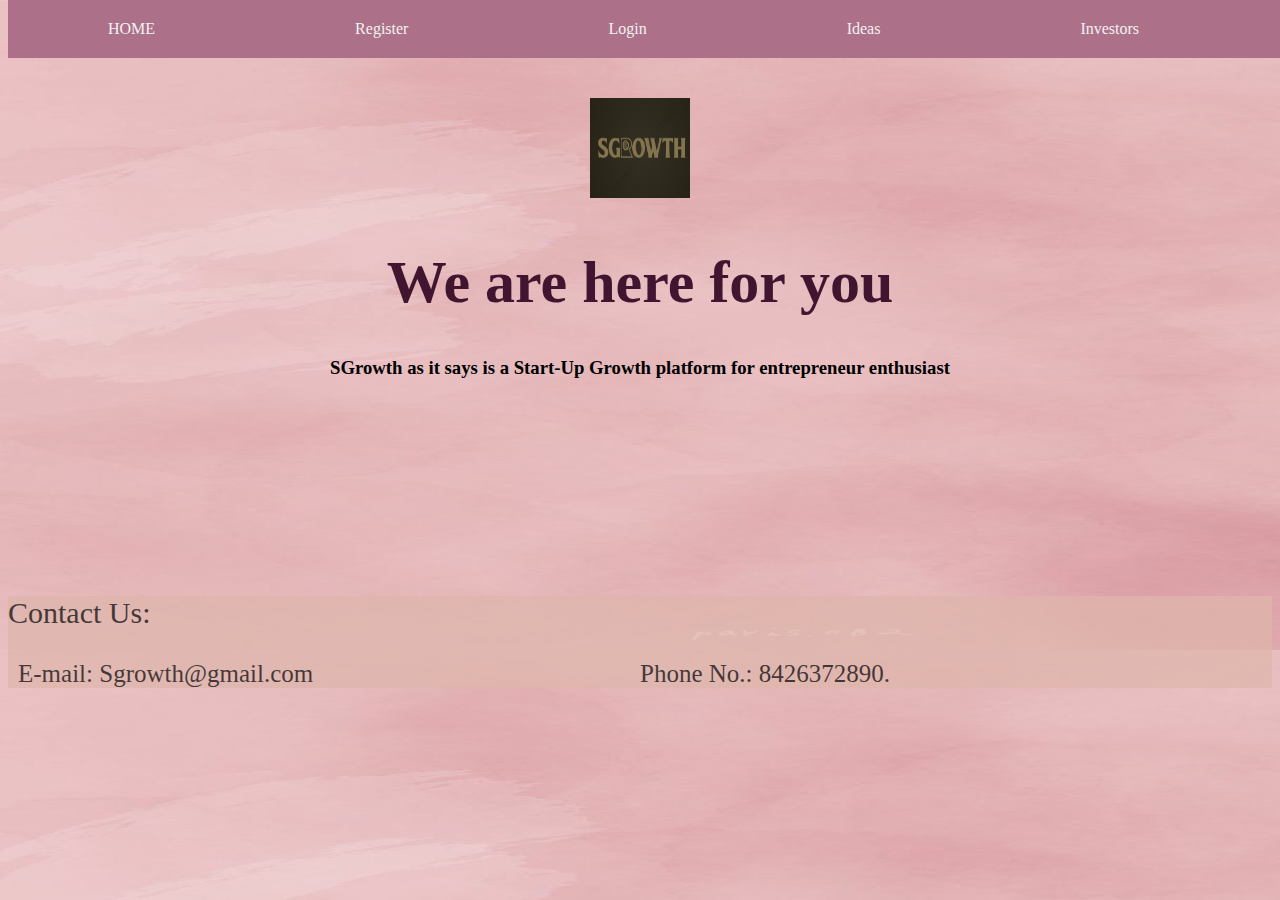
<file: index.html>
<!DOCTYPE>
<html>
<head>
 <title>SGrowth</title>
<link href="Front_codefury.css" rel="stylesheet">
<style>
h1{
font-size: 60px;
text-align: center;
font-family:Lucida Handwriting;
color: #411530;
padding-top: 10px;
}

</style>
</head>
<div class="navbar">

  <a href="index.html">HOME</a>
  <a href="Register.html">Register</a>
  <a href="login.html">Login</a>
  <a href="ideas.html">Ideas</a>
  <a href="page.html">Investors</a>
</div>


<body>
<br/>
<br/>
<br/><br/><br/>
<img src="pic2.jpeg" width="100px" height="100px" class="center">
<h1>We are here for you</h1>
<h3 style="text-align: center; padding-bottom: 150px;">SGrowth as it says is a Start-Up Growth platform for entrepreneur enthusiast</h3>
<br>
<div class="div2">
  <p style="font-size: 30px;">Contact Us:</p>
<p class="split-para">E-mail: Sgrowth@gmail.com <span>Phone No.: 8426372890.</span></p></div>
<h2></h2>
</body>
</html>
</file>
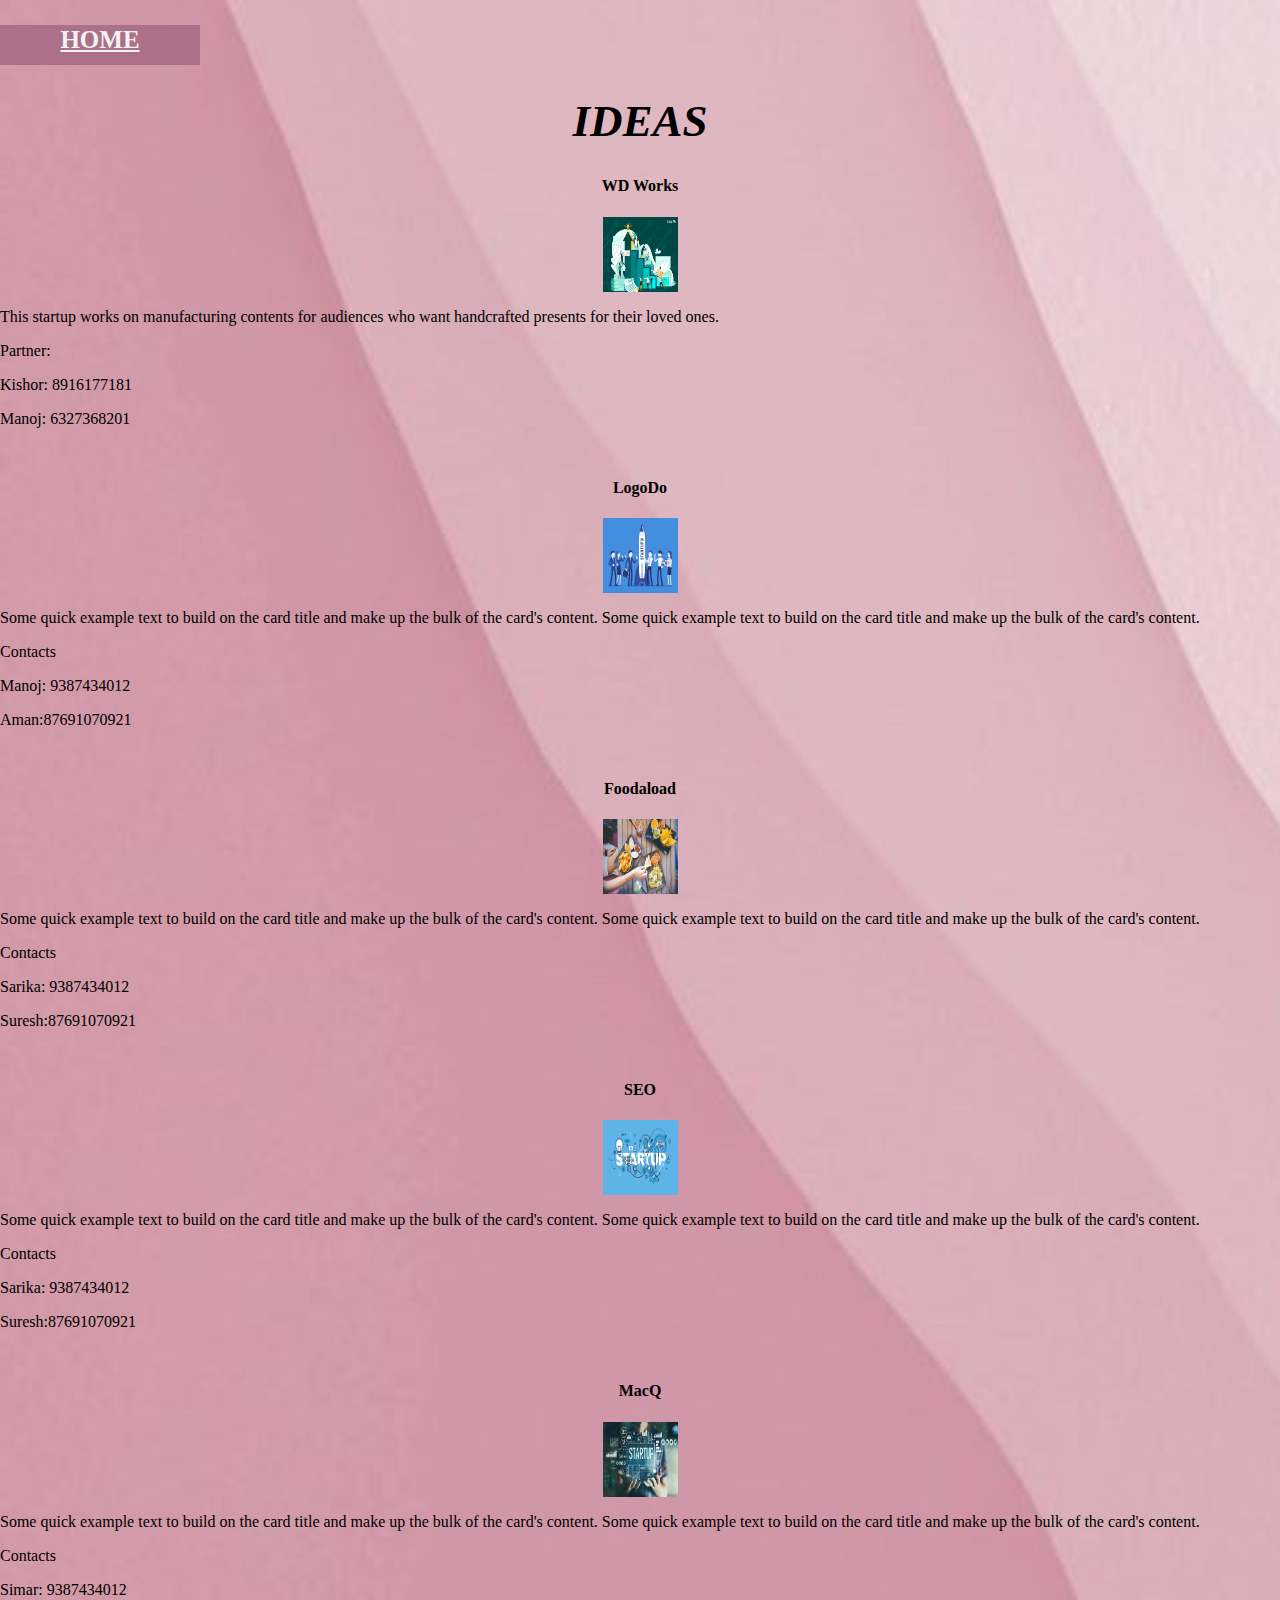
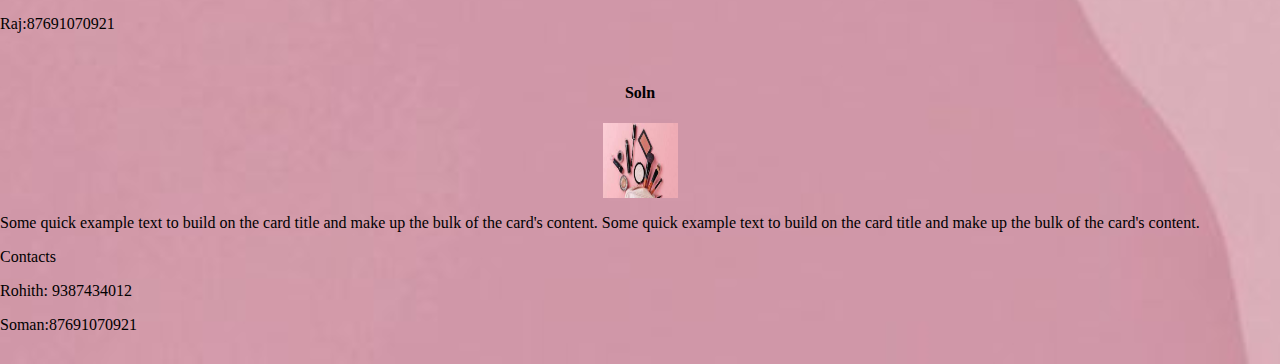
<file: ideas.html>
<!DOCTYPE html>
<html>
<head>
	<title> IDEAS</title>
	<link rel="stylesheet" a href="serv.css">
	<style>
	h3{
	float:initial;
  width:200px;
  height:40px;
  background-color: #AC7088;
  line-height:30px;
  text-align:center;
  font-size:25px;
  margin-bottom: 0px;
}
h3 a{
	text-align: center;
	font-family: Jockey One;
	font-weight: bold;
	font-size: 25px;
	color: #f2f2f2;
display: block;
}

</style>
</head>
<body>
	<h3><a href="index.html">HOME</a></h3>
<section id="services">
       <div class="container">
           <h1 class="text-center">IDEAS</h1>
           <div class="row">
               <div class="col-lg-4 mt-4">
                   <div class="card servicesText">
                       <div class="card-body">
                           <i class="fas servicesIcon fa-clock"></i>
                           <h4 class="card-title mt-3">WD Works</h4>
                           <img src="s1.jpg" alt="WD works">
                           <p class="card-text mt-3">This startup works on manufacturing contents for audiences who want
                             handcrafted presents for their loved ones.
                           </p>
                           <p> Partner:</p>
                           <p>
                            Kishor: 8916177181</p>
                          <p>
                            Manoj: 6327368201</p>
                       </div>
                   </div>
               </div>
               <div class="col-lg-4 mt-4">
                   <div class="card servicesText">
                       <div class="card-body">
                           <i class='fas servicesIcon fa-layer-group'></i>
                           <h4 class="card-title mt-3">LogoDo</h4>
                           <img src="s2.jpg" alt="LogoDo">
                           <p class="card-text mt-3">Some quick example text to build on the card title and make up the bulk of the card's content.
                               Some quick example text to build on the card title and make up the bulk of the card's content.
                           </p>
                           <p>
                               Contacts</p>
                               <p>Manoj: 9387434012</p>
                               <p>Aman:87691070921</p>
                       </div>
                   </div>
               </div>

               <div class="col-lg-4 mt-4">
                   <div class="card servicesText">
                       <div class="card-body">
                           <i class='far servicesIcon fa-check-circle'></i>
                           <h4 class="card-title mt-3">Foodaload</h4>
                            <img src="s3.jpg" alt="Foodaload">
                           <p class="card-text mt-3">Some quick example text to build on the card title and make up the bulk of the card's content.
                               Some quick example text to build on the card title and make up the bulk of the card's content.
                           </p>
                           <p>Contacts</p>
                               <p>Sarika: 9387434012</p>
                               <p>Suresh:87691070921</p>
                       </div>
                   </div>
               </div>
           </div>

           <div class="row">
               <div class="col-lg-4 mt-4">
                   <div class="card servicesText">
                       <div class="card-body">
                           <i class='fas servicesIcon fa-search'></i>
                           <h4 class="card-title mt-3">SEO</h4>
                            <img src="s3.png" alt="SEO">
                           <p class="card-text mt-3">Some quick example text to build on the card title and make up the bulk of the card's content.
                               Some quick example text to build on the card title and make up the bulk of the card's content.
                           </p>
                           <p>Contacts</p>
                               <p>Sarika: 9387434012</p>
                               <p>Suresh:87691070921</p>
                       </div>
                   </div>
               </div>

               <div class="col-lg-4 mt-4">
                   <div class="card servicesText">
                       <div class="card-body">
                           <i class='fas servicesIcon fa-shield-alt'></i>
                           <h4 class="card-title mt-3">MacQ</h4>
                             <img src="s6.jpg" alt="MacQ">
                           <p class="card-text mt-3">Some quick example text to build on the card title and make up the bulk of the card's content.
                               Some quick example text to build on the card title and make up the bulk of the card's content.
                           </p>
                           <p>Contacts</p>
                               <p>Simar: 9387434012</p>
                               <p>Raj:87691070921</p>
                       </div>
                   </div>
               </div>

               <div class="col-lg-4 mt-4">
                   <div class="card servicesText">
                       <div class="card-body">
                           <i class='fas servicesIcon fa-wrench'></i>
                           <h4 class="card-title mt-3">Soln</h4>
                             <img src="s5.jpg" alt="Soln">
                           <p class="card-text mt-3">Some quick example text to build on the card title and make up the bulk of the card's content.
                               Some quick example text to build on the card title and make up the bulk of the card's content.
                           </p>
                           <p>Contacts</p>
                               <p>Rohith: 9387434012</p>
                               <p>Soman:87691070921</p>
                       </div>
                   </div>
               </div>
           </div>
       </div>
   </section>
 </body>
 </html>
</file>
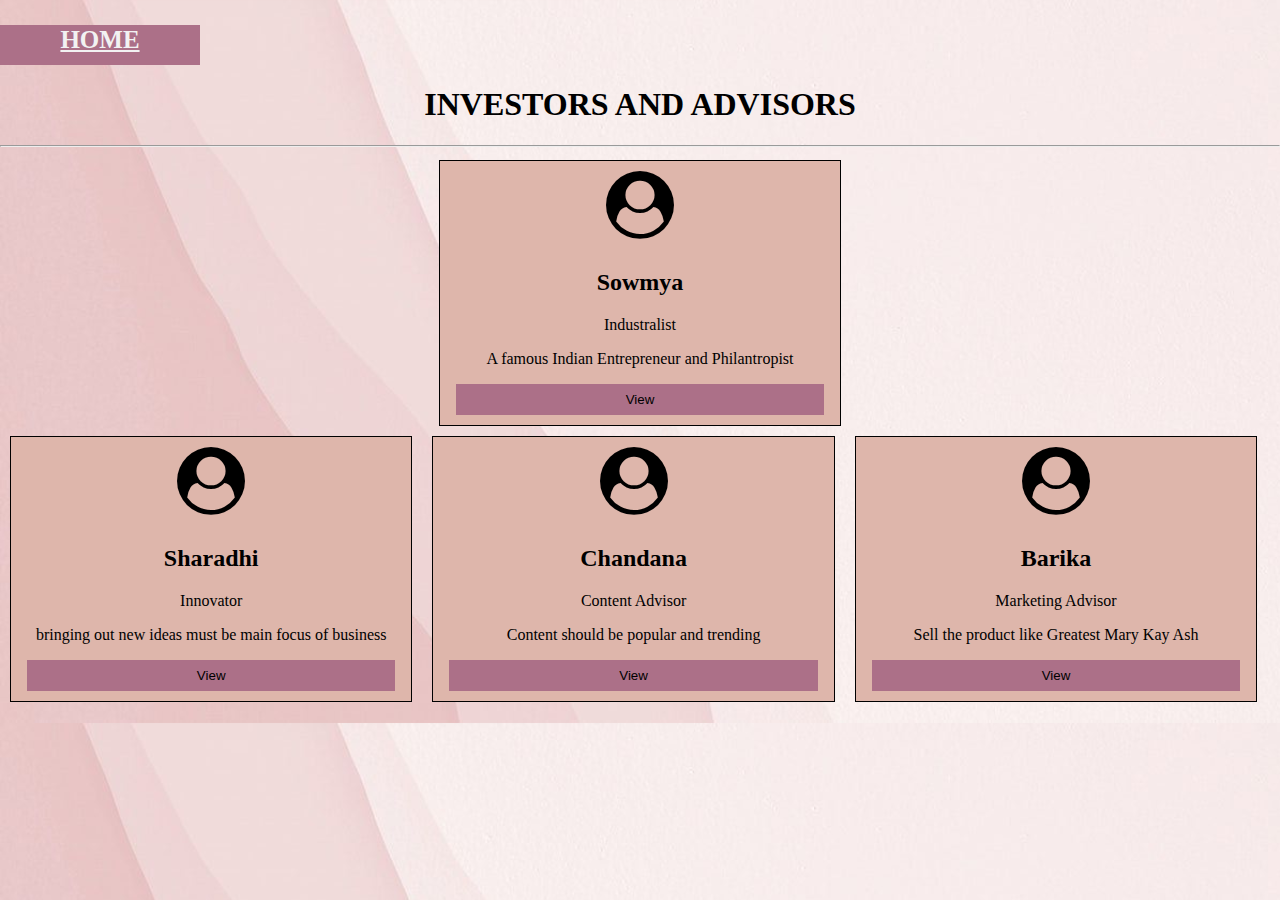
<file: page.html>
<!DOCTYPE html>
<html>

<head>
	<meta name="viewport"
		content="width=device-width, initial-scale=1">


	<link rel="stylesheet" href=
"https://cdnjs.cloudflare.com/ajax/libs/font-awesome/4.7.0/css/font-awesome.min.css">

	<style>

		html {
			box-sizing: border-box;
		}


		body {
			max-width: 100%;
			background-image: url('p2.jpg');
			background-size: cover;
	margin: 0;

		}
		h3{
		float:initial;
		width:200px;
		height:40px;
		background-color: #AC7088;
		line-height:30px;
		text-align:center;
		font-size:25px;
		margin-bottom: 0px;
	}
	h3 a{
		text-align: center;
		font-family: Jockey One;
		font-weight: bold;
		font-size: 25px;
		color: #f2f2f2;
	display: block;
	}


		*,
		*:before,
		*:after {
			box-sizing: inherit;
		}


		.column {
			float: left;
			width: 33%;
			margin-bottom: 16px;
			padding: 5px 10px;
		}



		@media screen and (max-width: 670px) {
			.column {
				width: 100%;
				text-align: none;
			}
		}


		.card {
			background-color: #DEB6AB;
			border: 1px solid black;
		}

		.container {
			padding: 0 16px;
		}

		/* Icon styling */
		.fa {
			margin: 10px;
			font-size:68px;

		}

		.fa:hover {
			transform: rotateY(180deg);
			transition: transform 0.8s;
		}

		.container::after,
		.row::after {
			content: "";
			clear: both;
			display: table;
		}

		/* Button designing */
		.button {
			border: none;
			padding: 8px;
			color:light:#AC7088;
			background-color:#AC7088;
			text-align: center;
			cursor: pointer;
			width: 100%;
			margin-bottom: 10px;
		}


		.button:hover {
			background-color: #AC7088;
		}


		#gfg {
			float:none;
			margin:auto;
		}
	</style>
</head>

<body>
		<h3><a href="index.html">HOME</a></h3>
	<center>
		<h1>    INVESTORS AND ADVISORS</h1>
		<hr>


		<div class="row">
			<div class="column" id="gfg">
				<div class="card">
					<i class="fa fa-user-circle"
					style="font-size:68px;"></i>
					<div class="container">
						<h2>Sowmya</h2>


<p>Industralist</p>




<p>
							A famous Indian Entrepreneur
                            and Philantropist
						</p>


						<button class="button">View</button>
					</div>
				</div>
			</div>
		</div>

		<!-- Other members of the team -->
		<div class="row">
			<div class="column">
				<div class="card">
					<i class="fa fa-user-circle"
					style="font-size:68px;"></i>
					<div class="container">
						<h2>Sharadhi</h2>


<p>Innovator</p>




<p>
							bringing out new ideas
                            must be main focus of business
						</p>


						<button class="button">View</button>
					</div>
				</div>
			</div>

			<div class="column">
				<div class="card">
					<i class="fa fa-user-circle"
					style="font-size:68px;"></i>
					<div class="container">
						<h2>Chandana</h2>


<p>Content Advisor</p>




<p>
							Content should be popular
							and trending
						</p>


						<button class="button">View</button>
					</div>
				</div>
			</div>
			<div class="column">
				<div class="card">
					<i class="fa fa-user-circle"
					style="font-size:68px;"></i>
					<div class="container">
						<h2>Barika</h2>


<p>Marketing Advisor</p>




<p>
							Sell the product like
							Greatest Mary Kay Ash
						</p>


						<button class="button">View</button>
					</div>
				</div>
			</div>
		</div>
	</center>
</body>

</html>
</file>
<file: Front_codefury.css>
body{
  background-image: url('pic5.jpeg');
  background-size: 1550px 650px;
}
hr{
  width:80%;
  margin-top:5%;
}
.navbar {
  overflow: hidden;
  background-color: #AC7088;
  position: fixed;
  top: 0;
  width: 100%;
}
.center {
  display: block;
  margin-left: auto;
  margin-right: auto;

}
/* Links inside the navbar */
.navbar a {
  float: left;
  display: block;
  color: #f2f2f2;
  text-align: left;
  padding: 20px 100px;
  text-decoration: none;
}
.div2 {

  background-color: #DEB6AB;
  opacity:0.7;
  width: 100%;
}
.split-para      {

   display:block;
   margin:10px;
   font-size: 25px;
 }
.split-para span
{
  display:block;
  float:right;
  width:50%;
  margin-left:10px;
}

.navbar a:hover {
  background: #FFB3B3;
  opacity:1.0;
  color: black;
}

.slideshow-container {
  top:7%;
  left:13%;
  max-width: 900px;
  position: relative;
  margin: auto;
}

/* Hide the images by default */
.mySlides {
  display: none;
}
.numbertext {
  color: #f2f2f2;
  font-size: 12px;
  padding: 8px 12px;
  position: absolute;
  top: 0;
}
.fade {
  -webkit-animation-name: fade;
  -webkit-animation-duration: 1.5s;
  animation-name: fade;
  animation-duration: 1.5s;
}

@-webkit-keyframes fade {
  from {opacity: .4}
  to {opacity: 1}
}

@keyframes fade {
  from {opacity: .4}
  to {opacity: 1}
}
</file>
<file: serv.css>
body {
    background-image: url('regis.jpeg');
      background-size: cover;
  margin: 0;
}
img{
  height: 75px;
  width: 75px;
    display: block;
    margin-left: auto;
    margin-right: auto;
}
.text-center{
  text-align: center;
  font-style: oblique;
  font-family: serif;
  font-size: 45px;
}
.servicesText.card {
    height: 280px;
    cursor: pointer;
  }
.servicesIcon {
    font-size: 36px;
    text-align: center;
    width: 100%;
}
.card-title {
    text-align: center;
}
.card:hover .servicesIcon {
    color: black;
}
.servicesText:hover {
    border: 1px solid black;
}
</file>
